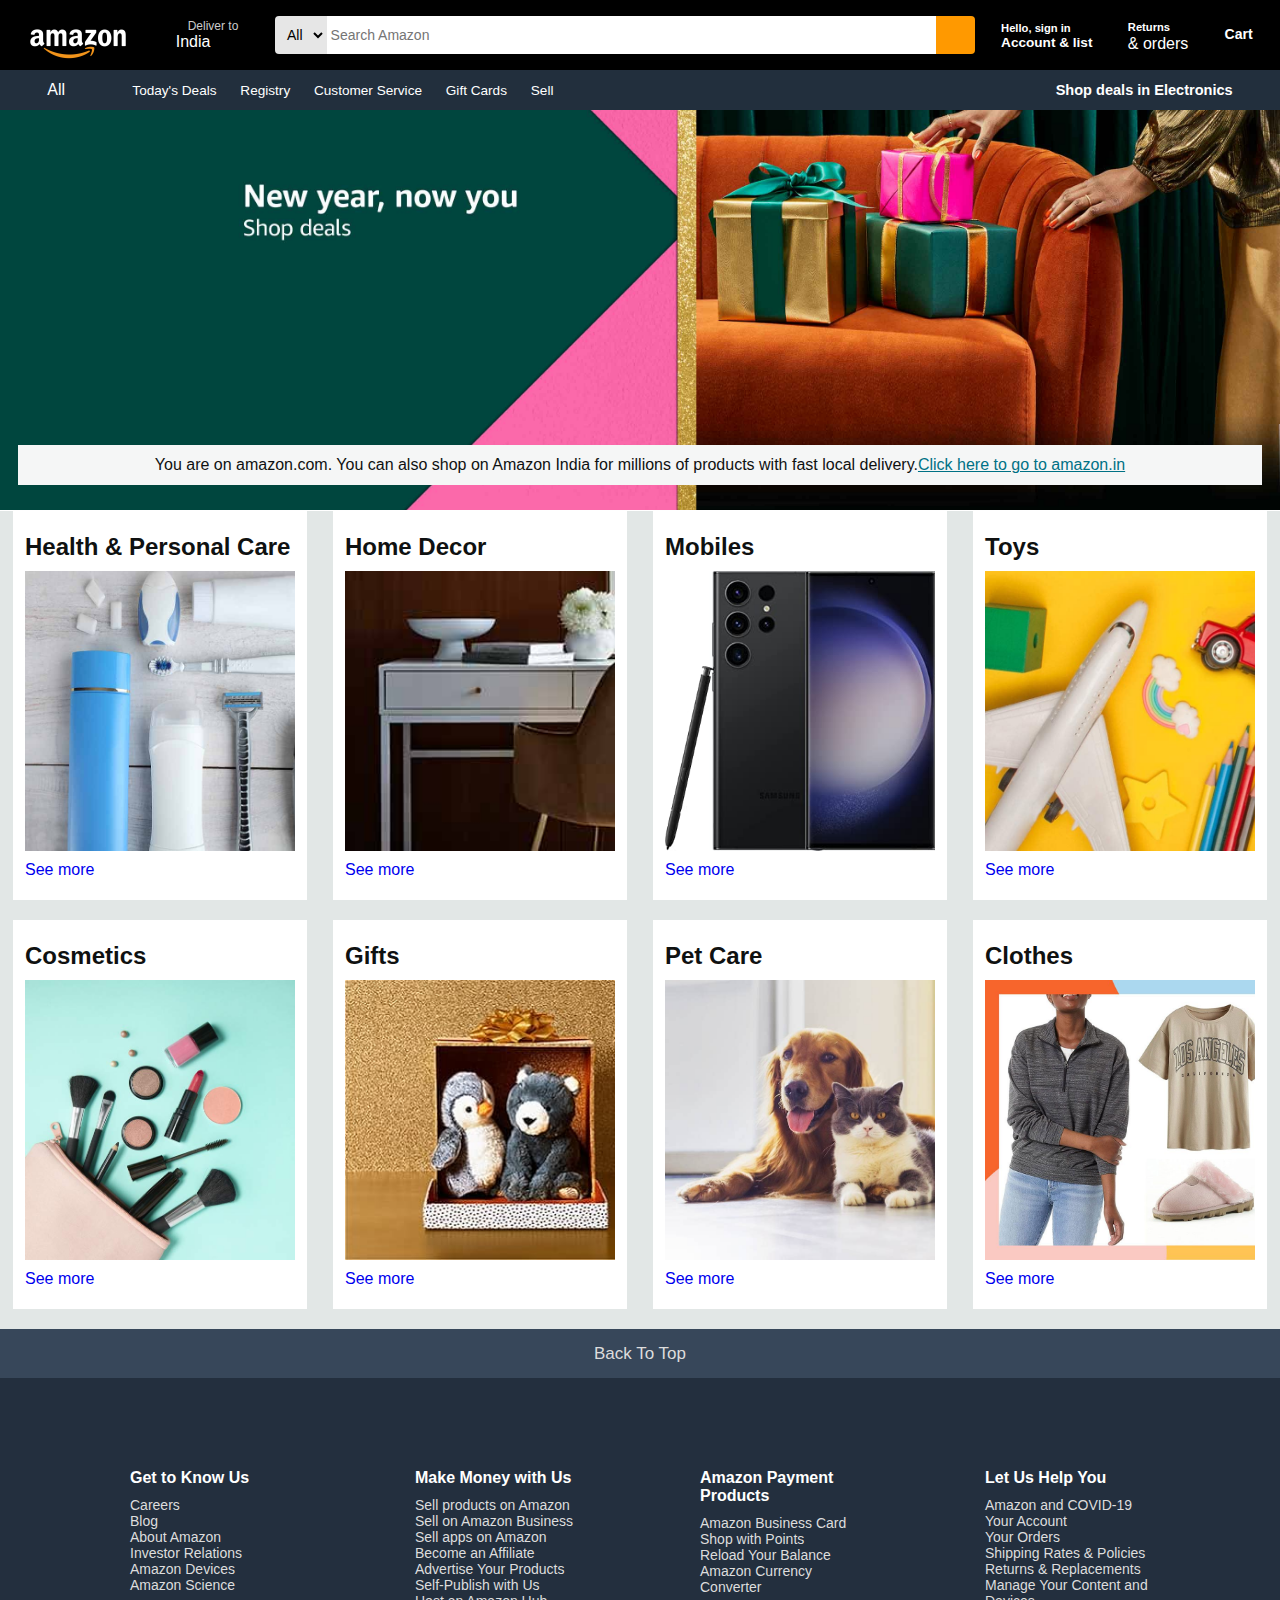
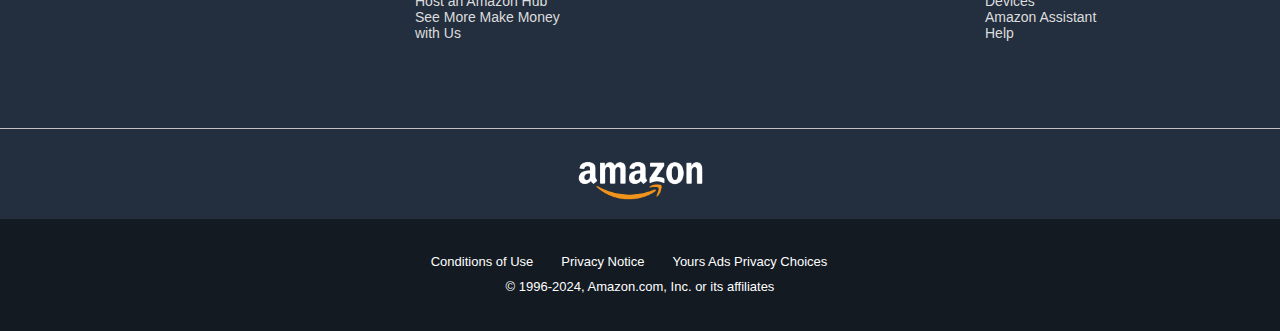
<file: index.html>
<!DOCTYPE html>
<html lang="en">
<head>
    <meta charset="UTF-8">
    <meta name="viewport" content="width=device-width, initial-scale=1.0">
    <title>Amazon.com. Spend less,Smile more</title>
    <link rel="icon" href="Untitled Project.jpg" type="image/x-icon">
    <link rel="stylesheet" href="https://cdnjs.cloudflare.com/ajax/libs/font-awesome/6.5.1/css/all.min.css" 
    integrity="sha512-DTOQO9RWCH3ppGqcWaEA1BIZOC6xxalwEsw9c2QQeAIftl+Vegovlnee1c9QX4TctnWMn13TZye+giMm8e2LwA==" 
    crossorigin="anonymous" referrerpolicy="no-referrer" />
    <link rel="stylesheet" href="style.css">
</head>
<body>
    <header>
        <div class="navbar">
            <div class="nav-logo border">
                <div class="logo"></div>
            </div>
            <div class="nav_address border">
                <p class="deliverto">Deliver to</p>
                <div class="add-icon">
                    <i class="fa-solid fa-location-dot"></i>
                    <p class="india">India</p>
                </div>
            </div>

            <div class="nav-search">
                <select class="select-nav">
                    <option>All</option>
                    <option>Deals</option>
                    <option>Automotive</option>
                    <option>Electronics</option>
                    <option>Mens's Fashion</option>
                    <option>Industrial & scientific</option>
                </select>
                <input class="search-input" placeholder=" Search Amazon" type="text">
                <div class="search-icon">
                    <i class="fa-solid fa-magnifying-glass"></i>
                </div>
            </div>
            <div class="nav-signin border1">
                <p><span>Hello, sign in</span></p>
                <p class="nav-second">Account & list</p>
            </div>

            <div class="nav-return border1">
                <p><span>Returns</span></p>
                <p class="nav-second">& orders</p>
            </div>

            <div class="nav-cart border">
                <i class="fa-solid fa-cart-shopping"></i>
                Cart
        </div> 
</div>
  
<!----------------SECOND DIV-------------------->

        <div class="panel">
            <div class="panel-all">
                <i class="fa-solid fa-bars"></i>
                 All       
            </div>
            <div class="panel-options">
                <p>Today's Deals</p>
                <p>Registry</p>
                <p>Customer Service</p>
                <p>Gift Cards</p>
                <p>Sell</p>
            </div>
            <div class="panel-deals">
                Shop deals in Electronics
            </div>
        </div>
    </header>
    <div class="main-section">
          <div class="main_message">
            You are on amazon.com. You can also shop on Amazon India for millions of products with fast local delivery. 
            <a href="#">Click here to go to amazon.in</a>
          </div>
    </div>
<!------------------SHOP section--------------->
    <div class="shop-section">
        <div class="box1 box box-h2">
            <h2>Health & Personal Care</h2>
            <div class="box1-image box-image" style="background-image: url('box1_image.jpg'); background-size: cover;"></div>
            <div><a href="#" style="text-decoration: none;">See more</a></div>
        </div>
        <div class="box2 box box-h2">
            <h2>Home Decor</h2>
            <div class="box2-image box-image"></div>
            <div><a href="#" style="text-decoration: none;">See more</a></div>
        </div>
        <div class="box3 box box-h2">
            <h2>Mobiles</h2>
            <div class="box3-image box-image" style="background-image: url('box5_image.jpg'); background-size: cover;"></div>
            <div><a href="#" style="text-decoration: none;">See more</a></div>
        </div>
        <div class="box4 box box-h2">
            <h2>Toys</h2>
            <div class="box4-image box-image" style="background-image: url('box4_image.jpg'); background-size: cover;"></div>
            <div><a href="#" style="text-decoration: none;">See more</a></div>
        </div>
    </div>

    <div class="shop-section">
        <div class="box5 box box-h2">
            <h2>Cosmetics</h2>
            <div class="box1-image box-image" style="background-image: url('box3_image.jpg'); background-size: cover;"></div>
            <div><a href="#" style="text-decoration: none;">See more</a></div>
        </div>
        <div class="box4 box box-h2">
            <h2>Gifts</h2>
            <div class="box4-image box-image" style="background-image: url('gift-image.jpg'); background-size: cover;"></div>
            <div><a href="#" style="text-decoration: none;">See more</a></div>
        </div>
        <div class="box2 box box-h2">
            <h2>Pet Care</h2>
            <div class="box6-image box-image" ></div>
            <div><a href="#" style="text-decoration: none;">See more</a></div>
        </div>
        <div class="box3 box box-h2">
            <h2>Clothes</h2>
            <div class="box7-image box-image"></div>
            <div><a href="#" style="text-decoration: none;">See more</a></div>
        </div>
    </div>
    
    <footer>
        <div class="foot-panel1">
            <a href="index.html">Back To Top</a>
        </div>


        <div class="foot-panel2">
            <div class="ul1">
                <ul >
                    <p class>Get to Know Us</p>
                        <li><a href="#">Careers</a></li>
                        <li><a href="#">Blog</a></li>
                        <li><a href="#">About Amazon</a></li>
                        <li><a href="#">Investor Relations</a></li>
                        <li><a href="#">Amazon Devices</a></li>
                        <li><a href="#">Amazon Science</a></li>
                </ul>
            </div>

           <div class="ul2">
            <ul>
                <p>Make Money with Us</p>
                    <li><a href="#">Sell products on Amazon</a></li>
                    <li><a href="#">Sell on Amazon Business</a></li>
                    <li><a href="#">Sell apps on Amazon</a></li>
                    <li><a href="#">Become an Affiliate</a></li>
                    <li><a href="#">Advertise Your Products</a></li>
                    <li><a href="#">Self-Publish with Us</a></li>
                    <li><a href="#">Host an Amazon Hub</a></li>
                    <li><a href="#">See More Make Money with Us</a></li>
            </ul>
           </div>

            <div class="ul3">
                <ul>
                    <p>Amazon Payment Products</p>
                        <li><a href="#">Amazon Business Card</a></li>
                        <li><a href="#">Shop with Points</a></li>
                        <li><a href="#">Reload Your Balance</a></li>
                        <li><a href="#">Amazon Currency Converter</a></li>
                </ul>
            </div>

            <div class="ul4">
                <ul>
                    <p>Let Us Help You</p>
                        <li><a href="#">Amazon and COVID-19</a></li>
                        <li><a href="#">Your Account</a></li>
                        <li><a href="#">Your Orders</a></li>
                        <li><a href="#">Shipping Rates & Policies</a></li>
                        <li><a href="#">Returns & Replacements</a></li>
                        <li><a href="#">Manage Your Content and Devices</a></li>
                        <li><a href="#">Amazon Assistant</a></li>
                        <li><a href="#">Help</a></li>
                </ul>
            </div>
        </div>

        <div class="foot-panel3">
            <div class="logo2"></div>
        </div>

        <div class="foot-panel4">
            <div class="pages">
                <a href="#" class="a1">Conditions of Use</a>
                <a href="#" class="a2">Privacy Notice</a>
                <a href="#" class="a3">Yours Ads Privacy Choices</a>
            </div>
            <div class="copyright">© 1996-2024, Amazon.com, Inc. or its affiliates</div>
        </div>
    </footer>
</body>
</html>
</file>
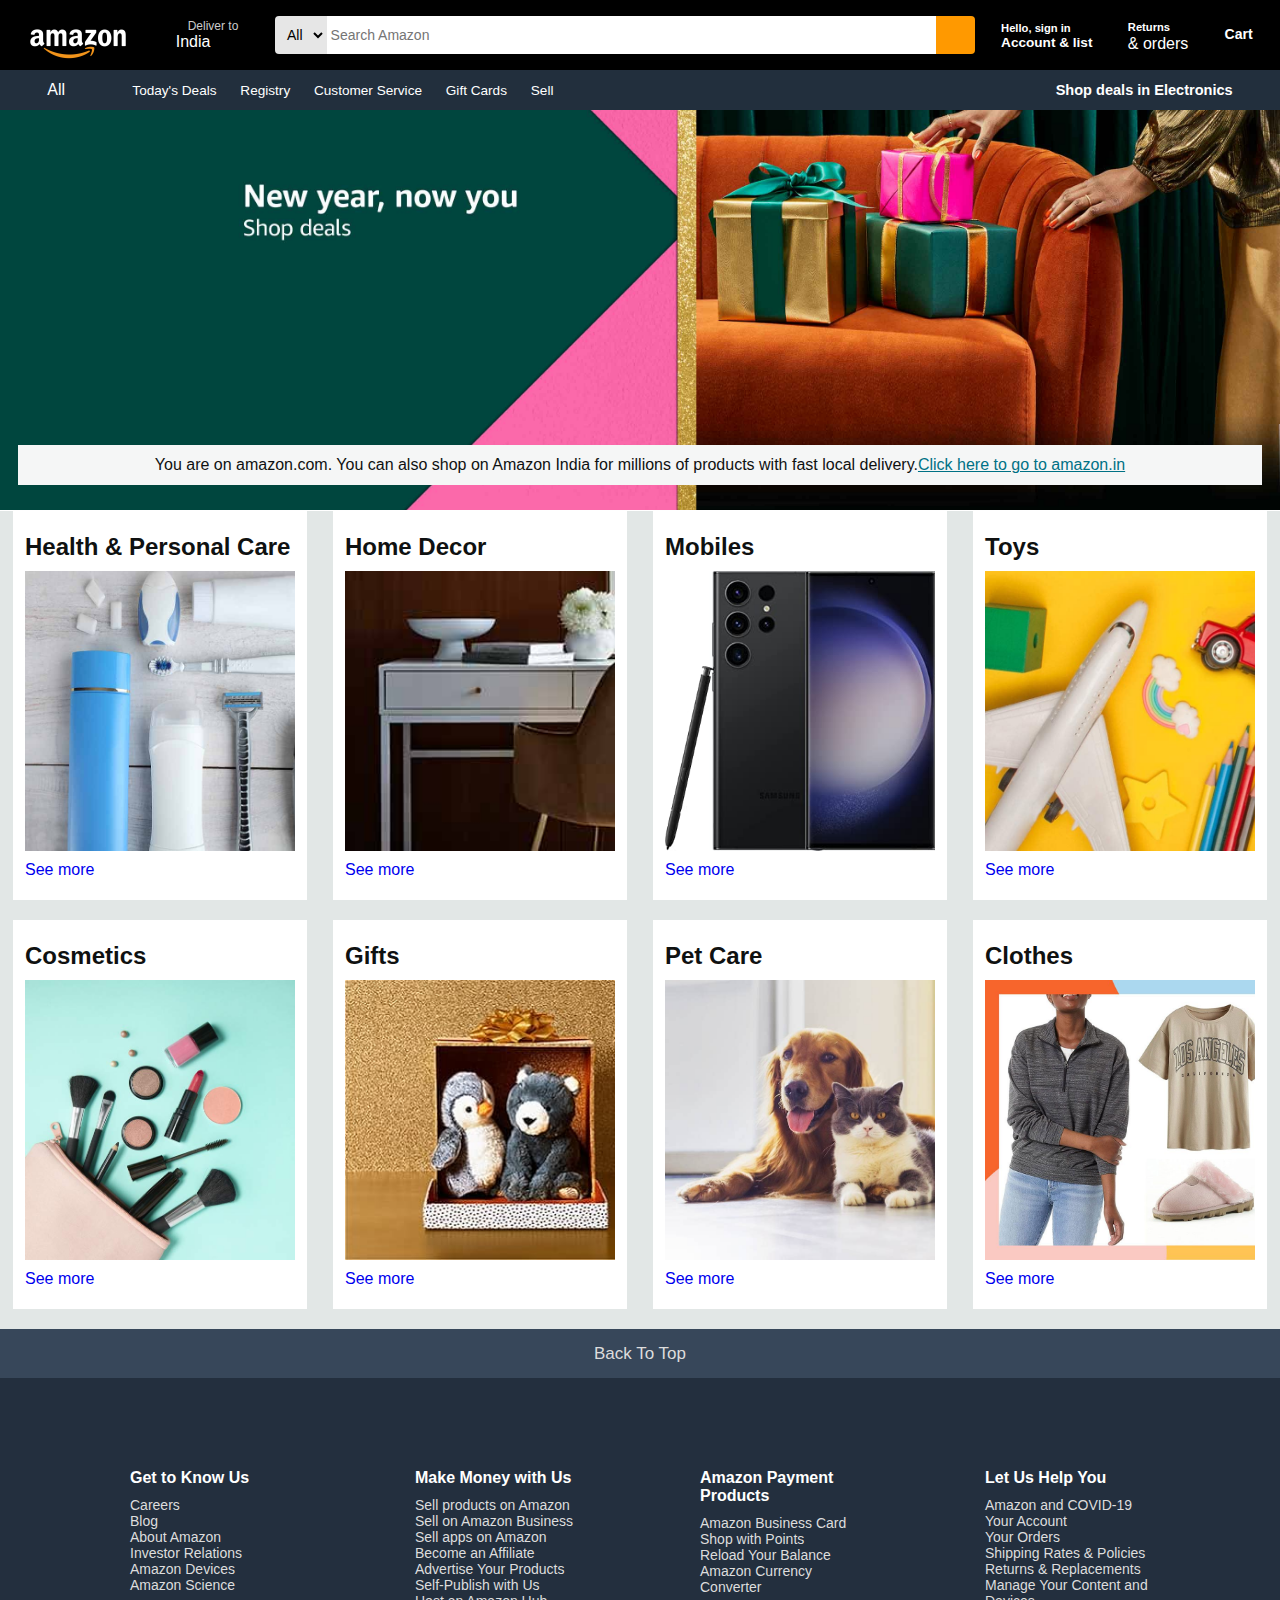
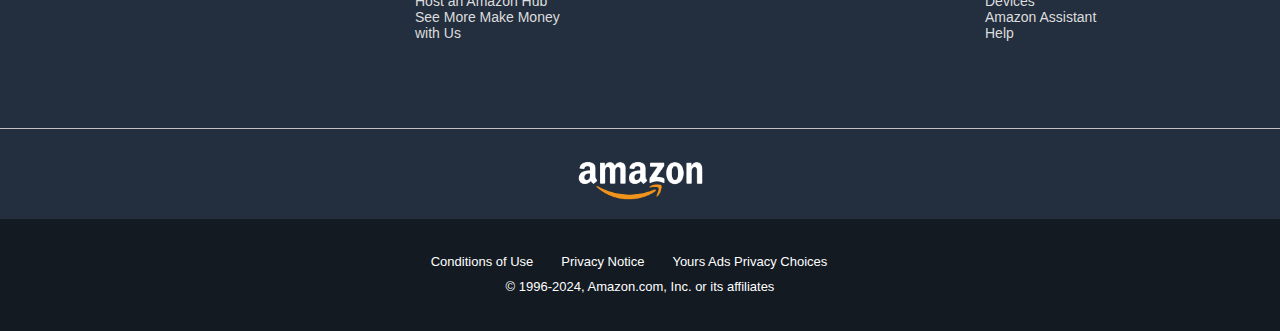
<file: homepage.html>
<!DOCTYPE html>
<html lang="en">
<head>
    <meta charset="UTF-8">
    <meta name="viewport" content="width=device-width, initial-scale=1.0">
    <title>Amazon.com. Spend less,Smile more</title>
    <link rel="icon" href="Untitled Project.jpg" type="image/x-icon">
    <link rel="stylesheet" href="https://cdnjs.cloudflare.com/ajax/libs/font-awesome/6.5.1/css/all.min.css" 
    integrity="sha512-DTOQO9RWCH3ppGqcWaEA1BIZOC6xxalwEsw9c2QQeAIftl+Vegovlnee1c9QX4TctnWMn13TZye+giMm8e2LwA==" 
    crossorigin="anonymous" referrerpolicy="no-referrer" />
    <link rel="stylesheet" href="style.css">
</head>
<body>
    <header>
        <div class="navbar">
            <div class="nav-logo border">
                <div class="logo"></div>
            </div>
            <div class="nav_address border">
                <p class="deliverto">Deliver to</p>
                <div class="add-icon">
                    <i class="fa-solid fa-location-dot"></i>
                    <p class="india">India</p>
                </div>
            </div>

            <div class="nav-search">
                <select class="select-nav">
                    <option>All</option>
                    <option>Deals</option>
                    <option>Automotive</option>
                    <option>Electronics</option>
                    <option>Mens's Fashion</option>
                    <option>Industrial & scientific</option>
                </select>
                <input class="search-input" placeholder=" Search Amazon" type="text">
                <div class="search-icon">
                    <i class="fa-solid fa-magnifying-glass"></i>
                </div>
            </div>
            <div class="nav-signin border1">
                <p><span>Hello, sign in</span></p>
                <p class="nav-second">Account & list</p>
            </div>

            <div class="nav-return border1">
                <p><span>Returns</span></p>
                <p class="nav-second">& orders</p>
            </div>

            <div class="nav-cart border">
                <i class="fa-solid fa-cart-shopping"></i>
                Cart
        </div> 
</div>
  
<!----------------SECOND DIV-------------------->

        <div class="panel">
            <div class="panel-all">
                <i class="fa-solid fa-bars"></i>
                 All       
            </div>
            <div class="panel-options">
                <p>Today's Deals</p>
                <p>Registry</p>
                <p>Customer Service</p>
                <p>Gift Cards</p>
                <p>Sell</p>
            </div>
            <div class="panel-deals">
                Shop deals in Electronics
            </div>
        </div>
    </header>
    <div class="main-section">
          <div class="main_message">
            You are on amazon.com. You can also shop on Amazon India for millions of products with fast local delivery. 
            <a href="#">Click here to go to amazon.in</a>
          </div>
    </div>
<!------------------SHOP section--------------->
    <div class="shop-section">
        <div class="box1 box box-h2">
            <h2>Health & Personal Care</h2>
            <div class="box1-image box-image" style="background-image: url('box1_image.jpg'); background-size: cover;"></div>
            <div><a href="#" style="text-decoration: none;">See more</a></div>
        </div>
        <div class="box2 box box-h2">
            <h2>Home Decor</h2>
            <div class="box2-image box-image"></div>
            <div><a href="#" style="text-decoration: none;">See more</a></div>
        </div>
        <div class="box3 box box-h2">
            <h2>Mobiles</h2>
            <div class="box3-image box-image" style="background-image: url('box5_image.jpg'); background-size: cover;"></div>
            <div><a href="#" style="text-decoration: none;">See more</a></div>
        </div>
        <div class="box4 box box-h2">
            <h2>Toys</h2>
            <div class="box4-image box-image" style="background-image: url('box4_image.jpg'); background-size: cover;"></div>
            <div><a href="#" style="text-decoration: none;">See more</a></div>
        </div>
    </div>

    <div class="shop-section">
        <div class="box5 box box-h2">
            <h2>Cosmetics</h2>
            <div class="box1-image box-image" style="background-image: url('box3_image.jpg'); background-size: cover;"></div>
            <div><a href="#" style="text-decoration: none;">See more</a></div>
        </div>
        <div class="box4 box box-h2">
            <h2>Gifts</h2>
            <div class="box4-image box-image" style="background-image: url('gift-image.jpg'); background-size: cover;"></div>
            <div><a href="#" style="text-decoration: none;">See more</a></div>
        </div>
        <div class="box2 box box-h2">
            <h2>Pet Care</h2>
            <div class="box6-image box-image" ></div>
            <div><a href="#" style="text-decoration: none;">See more</a></div>
        </div>
        <div class="box3 box box-h2">
            <h2>Clothes</h2>
            <div class="box7-image box-image"></div>
            <div><a href="#" style="text-decoration: none;">See more</a></div>
        </div>
    </div>
    
    <footer>
        <div class="foot-panel1">
            <a href="Home.html">Back To Top</a>
        </div>


        <div class="foot-panel2">
            <div class="ul1">
                <ul >
                    <p class>Get to Know Us</p>
                        <li><a href="#">Careers</a></li>
                        <li><a href="#">Blog</a></li>
                        <li><a href="#">About Amazon</a></li>
                        <li><a href="#">Investor Relations</a></li>
                        <li><a href="#">Amazon Devices</a></li>
                        <li><a href="#">Amazon Science</a></li>
                </ul>
            </div>

           <div class="ul2">
            <ul>
                <p>Make Money with Us</p>
                    <li><a href="#">Sell products on Amazon</a></li>
                    <li><a href="#">Sell on Amazon Business</a></li>
                    <li><a href="#">Sell apps on Amazon</a></li>
                    <li><a href="#">Become an Affiliate</a></li>
                    <li><a href="#">Advertise Your Products</a></li>
                    <li><a href="#">Self-Publish with Us</a></li>
                    <li><a href="#">Host an Amazon Hub</a></li>
                    <li><a href="#">See More Make Money with Us</a></li>
            </ul>
           </div>

            <div class="ul3">
                <ul>
                    <p>Amazon Payment Products</p>
                        <li><a href="#">Amazon Business Card</a></li>
                        <li><a href="#">Shop with Points</a></li>
                        <li><a href="#">Reload Your Balance</a></li>
                        <li><a href="#">Amazon Currency Converter</a></li>
                </ul>
            </div>

            <div class="ul4">
                <ul>
                    <p>Let Us Help You</p>
                        <li><a href="#">Amazon and COVID-19</a></li>
                        <li><a href="#">Your Account</a></li>
                        <li><a href="#">Your Orders</a></li>
                        <li><a href="#">Shipping Rates & Policies</a></li>
                        <li><a href="#">Returns & Replacements</a></li>
                        <li><a href="#">Manage Your Content and Devices</a></li>
                        <li><a href="#">Amazon Assistant</a></li>
                        <li><a href="#">Help</a></li>
                </ul>
            </div>
        </div>

        <div class="foot-panel3">
            <div class="logo2"></div>
        </div>

        <div class="foot-panel4">
            <div class="pages">
                <a href="#" class="a1">Conditions of Use</a>
                <a href="#" class="a2">Privacy Notice</a>
                <a href="#" class="a3">Yours Ads Privacy Choices</a>
            </div>
            <div class="copyright">© 1996-2024, Amazon.com, Inc. or its affiliates</div>
        </div>
    </footer>
</body>
</html>
</file>
<file: style.css>
*
{
    margin: 0;
    padding: 0;
    font-family: Arial, Helvetica, sans-serif;
    border: border-box;
}

.navbar
{
    height: 70px;
    background-color: 	#000000;
    color: white;
    display: flex;
   align-items: center;
    justify-content: space-evenly;
}

.nav-logo
{
    height: 50px;
    width: 120px;
}
.logo
{
    background-image: url(amazon_logo.png);
    background-size: cover;
    height: 100%;
    width: 100%;
   padding-top: 0px;
   margin-right: 0%;
}

.border
{
    border: 0.5px solid transparent;
}

.border:hover
{
    border: 2px solid white;
}

.deliverto
{
    color: #cccccc;
    font-size: 12px;
    margin-left: 10px;
    padding-left: 15px;
}

.india
{
    color: #ffffff;
    font-size: 1rem;
    margin-left: 3px;
}

.add-icon
{
    display: flex;
    align-items: center;
    margin-left: 10px;

}

.nav_address
{
    margin-left: 5px;
    padding: 8px 8px 8px 0px;
}

.nav-search
{
   display: flex;
   align-items: center;
   height: 40px;
   width: 700px;
   margin-left: 10px;
   padding-left: 0%;
   border-left-width: 0px;
   justify-content: space-evenly;
   border: none;
}

.nav-search:hover
{
    border: 2px solid #ff9900;
    border-radius: 4px;
}

.select-nav
{
    text-align: center;
    height: 38px;
    width: 52px;
    font-size: 14px;
    background-color: #e6e6e6;
    border-top-left-radius: 4px;
    border-bottom-left-radius: 4px;
    border-color: transparent;
}

.select-nav:hover
{
    background-color: #c2c0c0;
    padding: 0%;
}
.search-input
{
    width: 100%;
    height: 38px;
    font-size: 14px;
    border: none;
    outline: none;
}

.search-icon
{
    display: flex;
    justify-content: center;
    align-items: center;
    height: 38.5px;
    width: 45px;
    border: none;
    color: #000000f5;
    background-color: #ff9900;
    border-top-right-radius: 4px;
    border-bottom-right-radius: 4px;
    font-size: 1.2rem;
}

.search-icon:hover
{
    background-color: #ebad02;
}

.border1
{
    border: 1px solid transparent;
    padding: 2px;
}

.border1:hover
{
    border: 1px solid white;
}

span{
    font-size: 0.7rem;
    font-weight: 700;
}
.nav-signin
{
   font-size: 0.85rem;
   font-weight: 700;
   padding: 8px;
}

.nav-return
{
    padding: 8px;
}

.nav-cart
{
    display: flex;
    align-items: center;
    font-size: 14px;
    font-weight: 700;
}

.nav-cart i 
{
    font-size: 35px;
}

.nav-cart 
{
    font-size: 14px;
    font-weight: 700;
    padding: 6px 9px 8px;
}

/*--------------SECOND DIV------------------*/

.panel
{
    background-color: #222f3d;
    height: 40px;
    display: flex;
    align-items: center;
    justify-content: space-evenly;
    color: white;
}

.panel-all
{
    padding-left: 0%;
}
.panel-options p{
    display: inline;
    margin-left: 20px;
  }

.panel-options 
{
    width: 70%;
    font-size: 0.85rem;
}

.panel-deals
{
  font-size: 0.91rem;
  font-weight: 700
  ;
}


/*-----------Main section-1-----------*/

.main-section
{
    background-image: url(hero_image.jpg);
    background-size: cover;
    height: 400px;
    display: flex;
    justify-content: center;
    align-items: flex-end;
}

.main_message
{
    background-color: #f5f6f6;
    color: #0f1111;
    padding: 10px 14px;
    font-size: 16px;
    width: 95%;
    height: 20px;
    display: flex;
    align-items: center;
    justify-content: center;
    margin-bottom: 25px;
}

.main_message a{
    color: #007185;
}

/*---------------SHOP section-------------*/

.box
{
    border: 2px solid transparent;
    height: 350px;
    width: 80%;
    padding: 20px 10px 15px;
    margin: 0px 13px 20px;
    background-color: white;
}

.shop-section
{
    margin-top: 0.5px;
    display: flex;
    justify-content: space-evenly;
    background-color: #e2e7e6;
    border: transparent;
}

.box-h2
{
    color: #0f1111;
    text-align: left;
    padding-left: 10px;
}

.box-image
{
    height: 280px;
    margin-top: 10px;
    margin-bottom: 10px;
}

.box2-image
{
    background-image: url(box2_image.jpg);
    background-size: cover;
    height: 280px;
    margin-top: 10px;
    margin-bottom: 10px;
}

.box6-image
{
    background-image: url(box6_image.jpg);
    background-size: cover;
    height: 280px;
    margin-top: 10px;
    margin-bottom: 10px;
}

.box7-image
{
    background-image: url(box7-image.jpg);
    background-size: cover;
    height: 280px;
    margin-top: 10px;
    margin-bottom: 10px;
}

/*-----------------FOOTER-----------------*/

.foot-panel1
{
    background-color: #37475a;
    color: white;
    display: flex;
    align-items: center;
    justify-content: center;
    height: 49px;
}


.foot-panel1 a{
    color: #dddddd;
    font-size: 17px;
    text-decoration: none;
}
/*--------------------foot panel 2-----------------*/

/*.ul1
{
    padding-top: 2px;
    padding-bottom: 35px;
}

.ul2
{
    padding-top: 2px;
}

.ul3
{
    padding-top: 0%;
    margin-top: 0%;
}

.ul4
{
    padding-top: 0px;
}
*/
.foot-panel2
{
    background-color: #232f3e;
    color: white;
    font-size: 14px;
    display: flex;
    align-items: center;
    justify-content: space-evenly;
    height: 350px;
    padding: 0px 10px;
    
}

.foot-panel2 ul{
     list-style-type: none;
}
.foot-panel2 div
{
    width: 165px;
    height: 319px;
   margin-top: 150px;
   
}


.foot-panel2 p{
    font-size: 16px ;
    font-weight: 600;
    margin-bottom: 10px;
}

.foot-panel2 a
{
    color: #dddddd;
    text-decoration: none;
    margin-bottom: 5px;
    padding-top: 10px;
    padding-bottom: 20px;
}
.foot-panel2 a:hover
{
    text-decoration: underline;
}

/*---------panel 3------*/

.foot-panel3
{
    border-top: 0.1px solid #c2c0c0;
    background-color: #232f3e;
    color: white;
    height: 90px;
    display: flex;
    align-items: center;
    justify-content: center;
}

.logo2
{
    background-image: url(amazon_logo.png);
    background-size: cover;
    height: 65px;
    width: 155px;
   margin: 0%;
   padding-bottom: 10px;
   
}

/*-------foot 4-------*/
.foot-panel4
{
    color: white;
    background-color: #131A22;
    font-size: 13px;
    text-align: center;
    height: 77px;
    padding-top: 35px;
}

.pages
{
    display: flex;
    align-items: center;
    justify-content: center;
    margin-bottom: 10px;
}

.pages a{
    color: white;
    margin-right: 25px;
    padding-left:  3px;
    text-decoration: none;
    display: flex;
    justify-content: space-around;
}

.copyright
{
    text-align: center;
}
.a1:hover
{
    text-decoration: underline;
}
.a2:hover:hover
{
    text-decoration: underline;
}.a3:hover
{
    text-decoration: underline;
}
</file>
